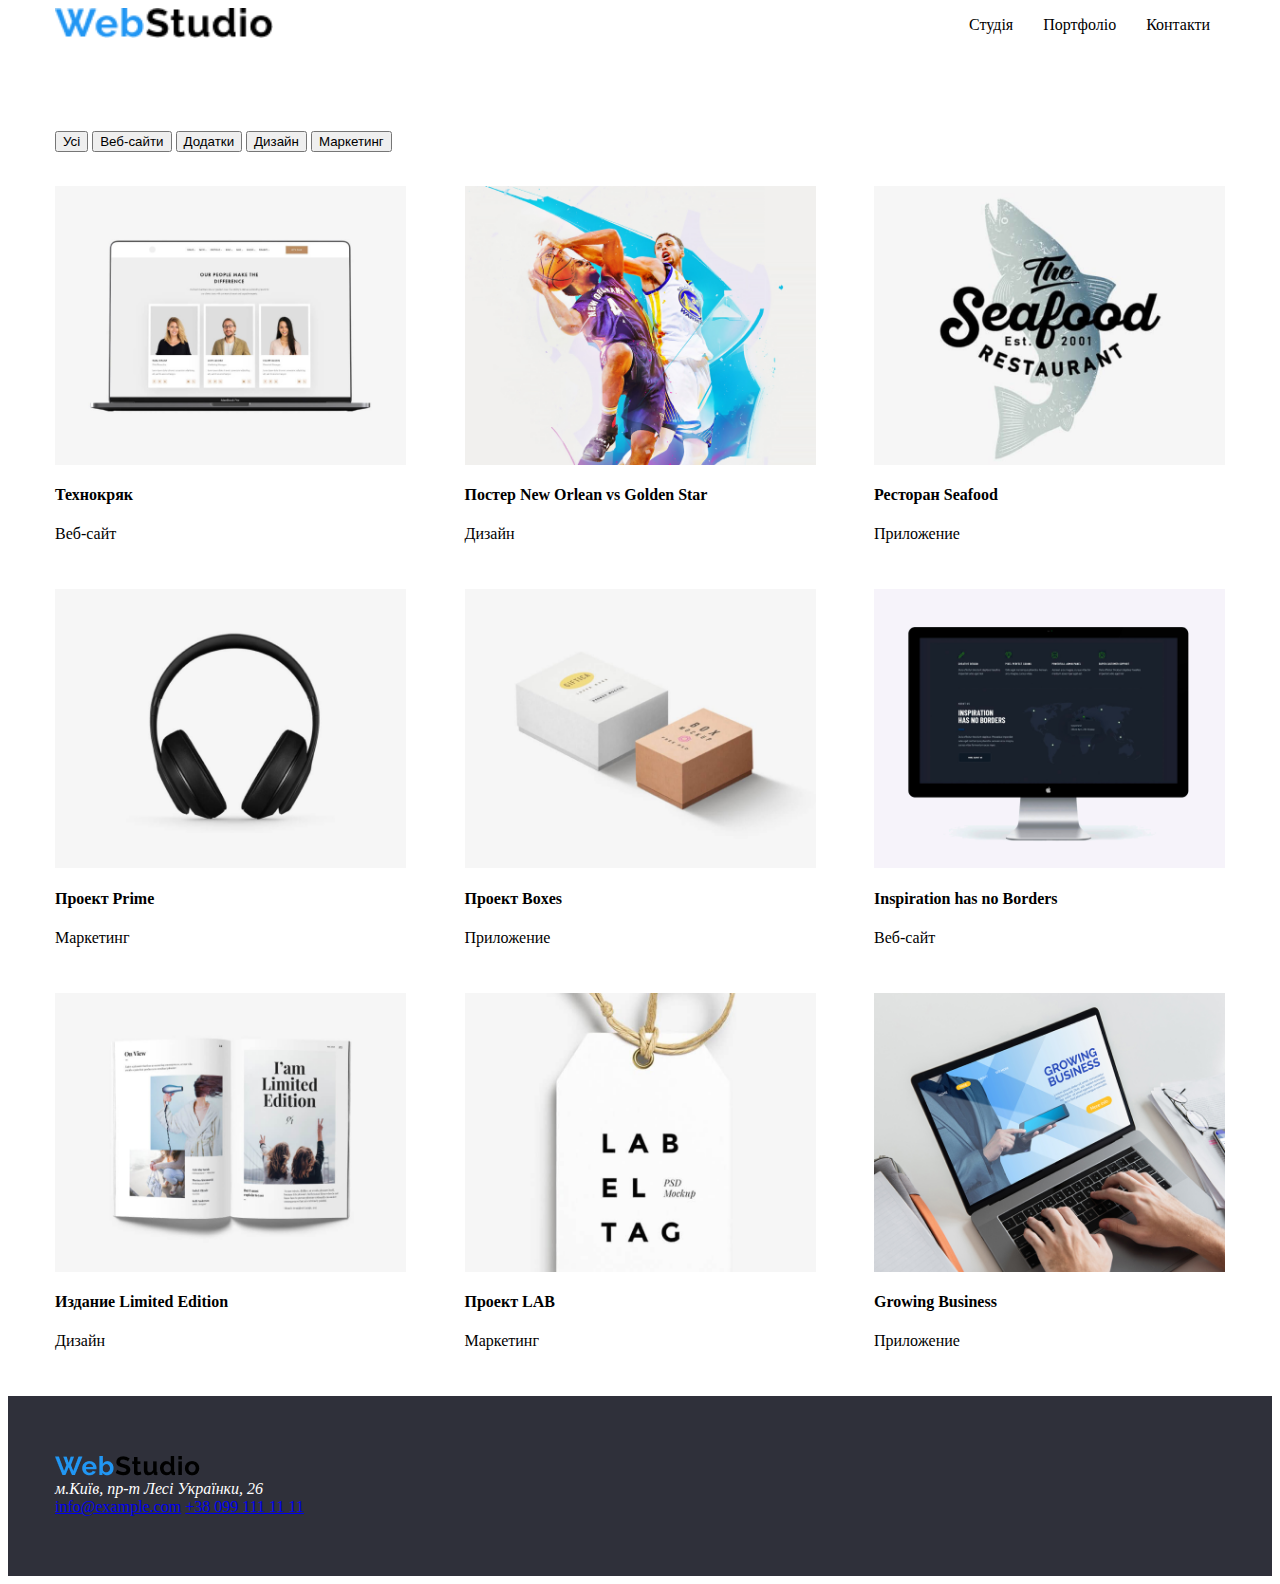
<file: portfolio.html>
<!DOCTYPE html>
<html lang="en">

<head>
    <meta charset="UTF-8">
    <meta name="viewport" content="width=device-width, initial-scale=1.0">
    <title>Document</title>
    <link rel="stylesheet" href="css/portfolio.css">
</head>

<body>
    <header>
        <div class="container">
            <nav class="header-navigation">
                <a class="header-logo" href=""><img src="Img/WebStudio (1).png" alt="#"></a>
                <nav class="menu menu-5">
                    <ul class="header-list">
                        <li class="header-item"><a href="index.html" class="current">Студія</a></li>
                        <li class="header-item"><a href="portfolio.html" class="current" >Портфоліо</a></li>
                        <li class="header-item"><a href="#" class="current" >Контакти</a></li>
                    </ul>
                </nav>
        </div>


    </header>
    <main>
        <section>
            <div class="container">
                <div class="buttons">
                    <button class="button1">Усі</button>
                    <button class="button2">Веб-сайти</button>
                    <button class="button3">Додатки</button>
                    <button class="button4">Дизайн</button>
                    <button class="button5">Маркетинг</button>
                </div>
                <div class="posts">
    
                    <article class="container1">
                        <div class="overlay-wrap">
                            <img src="Img/Portfolio/img (13).png" class="image"  alt="#">
                            <div class="overlay">
                                <div class="text">
                                    Ресурс пропонує комплексні пропозиції з різним рівнем функціоналу та сервісів. Все це дозволить відвідувачу отримати вичерпні відомості про компанію чи приватну особу.
                                </div>
                            </div>
                        </div>
                            <h4>Технокряк</h4>
                            <p>Веб-сайт</p>
                    </article>
                    <article class="container1">
                        <div class="overlay-wrap">
                            <img src="Img/Portfolio/img (1).png" class="image" alt="#">
                            <div class="overlay">
                                <div class="text">
                                    Ресурс пропонує комплексні пропозиції з різним рівнем функціоналу та сервісів. Все це дозволить відвідувачу отримати вичерпні відомості про компанію чи приватну особу.
                                </div>
                            </div>
                        </div>
                        <h4>Постер New Orlean vs Golden Star</h4>
                        <p>Дизайн</p>
                    </article>
                    <article class="container1">
                        <div class="overlay-wrap">
                            <img src="Img/Portfolio/img.png" class="image" alt="#">
                            <div class="overlay">
                                <div class="text">
                                    Ресурс пропонує комплексні пропозиції з різним рівнем функціоналу та сервісів. Все це дозволить відвідувачу отримати вичерпні відомості про компанію чи приватну особу.
                                </div>
                            </div>
                        </div>
                        <h4>Ресторан Seafood</h4>
                        <p>Приложение</p>
                    </article>
                    <article class="container1">
                        <div class="overlay-wrap">
                            <img src="Img/Portfolio/img (2).png" class="image" alt="#">
                            <div class="overlay">
                                <div class="text">
                                    Ресурс пропонує комплексні пропозиції з різним рівнем функціоналу та сервісів. Все це дозволить відвідувачу отримати вичерпні відомості про компанію чи приватну особу.
                                </div>
                            </div>
                        </div>
                        <h4>Проект Prime</h4>
                        <p>Маркетинг</p>
                    </article>
                    <article class="container1">
                        <div class="overlay-wrap">
                            <img src="Img/Portfolio/img (3).png" class="image" alt="#">
                            <div class="overlay">
                                <div class="text">
                                    Ресурс пропонує комплексні пропозиції з різним рівнем функціоналу та сервісів. Все це дозволить відвідувачу отримати вичерпні відомості про компанію чи приватну особу.
                                </div>
                            </div>
                        </div>
                        <h4>Проект Boxes</h4>
                        <p>Приложение</p>
                    </article>
                    <article class="container1">
                        <div class="overlay-wrap">
                            <img src="Img/Portfolio/img (4).png" class="image" alt="#">
                            <div class="overlay">
                                <div class="text">
                                    Ресурс пропонує комплексні пропозиції з різним рівнем функціоналу та сервісів. Все це дозволить відвідувачу отримати вичерпні відомості про компанію чи приватну особу.
                                </div>
                            </div>
                        </div>
                        <h4>Inspiration has no Borders</h4>
                        <p>Веб-сайт</p>
                    </article>
                    <article class="container1">
                        <div class="overlay-wrap">
                            <img src="Img/Portfolio/img (5).png" class="image" alt="#">
                            <div class="overlay">
                                <div class="text">
                                    Ресурс пропонує комплексні пропозиції з різним рівнем функціоналу та сервісів. Все це дозволить відвідувачу отримати вичерпні відомості про компанію чи приватну особу.
                                </div>
                            </div>
                        </div>
                        <h4>Издание Limited Edition</h4>
                        <p>Дизайн</p>
                    </article>
                    <article class="container1">
                        <div class="overlay-wrap">
                            <img src="Img/Portfolio/img (6).png" class="image" alt="#">
                            <div class="overlay">
                                <div class="text">
                                    Ресурс пропонує комплексні пропозиції з різним рівнем функціоналу та сервісів. Все це дозволить відвідувачу отримати вичерпні відомості про компанію чи приватну особу.
                                </div>
                            </div>
                        </div>
                        <h4>Проект LAB</h4>
                        <p>Маркетинг</p>
                    </article>
                    <article class="container1">
                        <div class="overlay-wrap">
                            <img src="Img/Portfolio/img (7).png" class="image" alt="#">
                            <div class="overlay">
                                <div class="text">
                                    Ресурс пропонує комплексні пропозиції з різним рівнем функціоналу та сервісів. Все це дозволить відвідувачу отримати вичерпні відомості про компанію чи приватну особу.
                                </div>
                            </div>
                        </div>
                        <h4>Growing Business</h4>
                        <p>Приложение</p>
                    </article>
                </div>
            </div>
        </section>
        

    </main>
    <footer>
            <div class="container">
                <a href=""><img src="Img/WebStudio (1).png" alt="#"></a>
                <address> м.Київ, пр-т Лесі Українки, 26</address>
                <a href="mailto:info@example.com ">info@example.com</a>
                <a href="tel:+38 099 111 11 11">+38 099 111 11 11</a>
            </div>
    </footer>
</body>
</html>
</file>
<file: css/portfolio.css>
.container {
  width: 1170px;
  margin: 0 auto;
  padding-left: 15px;
  padding-right: 15px;
}

.overlay, .posts, .current, .header-list, .header-navigation {
  display: flex;
}

.overlay, .header-list, .header-navigation {
  align-items: center;
}

.header {
  padding-top: 24px;
  padding-bottom: 25px;
}

.header-link {
  color: #2196F3;
  text-decoration: none;
  text-transform: uppercase;
  position: relative;
}
.header-link:hover {
  color: #2196F3;
}

.header-link:hover::before {
  content: "";
  position: absolute;
  width: 100%;
  height: 3px;
  bottom: -7px;
  background-color: #2196F3;
}

.header-navigation {
  justify-content: space-between;
  width: 100%;
}

.header-logo img {
  height: 30px;
}

.header-list {
  list-style: none;
  margin: 0;
  padding: 0;
}

.header-item {
  margin: 0 15px;
}
.header-item :hover {
  color: rgb(33, 150, 243);
}

.header-item img {
  height: 20px;
  margin-right: 5px;
}

.header-item a {
  text-decoration: none;
  color: #000;
  font-size: 16px;
}
.header-item a:hover {
  color: #00f;
}

.header-list .header-item a {
  text-decoration: none;
  position: relative;
}

.buttons {
  padding-top: 89px;
  padding-bottom: 34px;
}

.container1 {
  width: 30%;
  margin-bottom: 30px;
}
.container1:hover {
  box-shadow: 0px 2px 5px 5px rgba(0, 0, 0, 0.5);
  transition: box-shadow 0.4s ease-in-out;
}
.container1:hover .overlay {
  bottom: 0;
}

.current {
  text-decoration: none;
  list-style-type: none;
  justify-content: space-around;
  justify-content: center;
}

.effect-absolution {
  background-image: url(Img/Img\ \(19\).png);
}

footer {
  padding-top: 60px;
  padding-bottom: 60px;
  background-color: #2F303A;
  color: #FFFFFF;
}

.image {
  display: block;
  width: 100%;
}

.posts {
  flex-wrap: wrap;
  justify-content: space-between;
}

.text {
  color: white;
  font-size: 20px;
  position: absolute;
  top: 50%;
  left: 50%;
  transform: translate(-50%, -50%);
  text-align: center;
}

.overlay-wrap {
  position: relative;
  overflow: hidden;
}

.overlay {
  position: absolute;
  left: 0;
  bottom: -100%;
  width: 100%;
  height: 100%;
  justify-content: center;
  background-image: linear-gradient(180deg, rgba(33, 150, 243, 0.9), rgba(33, 150, 243, 0.9));
  transition: bottom 250ms cubic-bezier(0.37, 1.65, 0.735, 0.61);
}

/* Large: 992px - 1199px */
@media (max-width: 1199px) {
  .container {
    width: 960px;
  }
  .container1 {
    width: 45%;
  }
  .header-list {
    position: relative;
    right: 255px;
    gap: 30px;
  }
  .buttons {
    display: flex;
    justify-content: center;
    gap: 10px;
  }
}
/* Medium: 768px - 991px */
@media (max-width: 991px) {
  .container {
    width: 720px;
  }
  .header-list {
    position: relative;
    right: 105px;
    gap: 10px;
  }
}
/* Small: 576px - 767px */
@media (max-width: 767px) {
  .container {
    width: 540px;
  }
  .header-list {
    position: relative;
    right: 15px;
    gap: 10px;
  }
  .text {
    font-size: 14px;
  }
}
</file>
